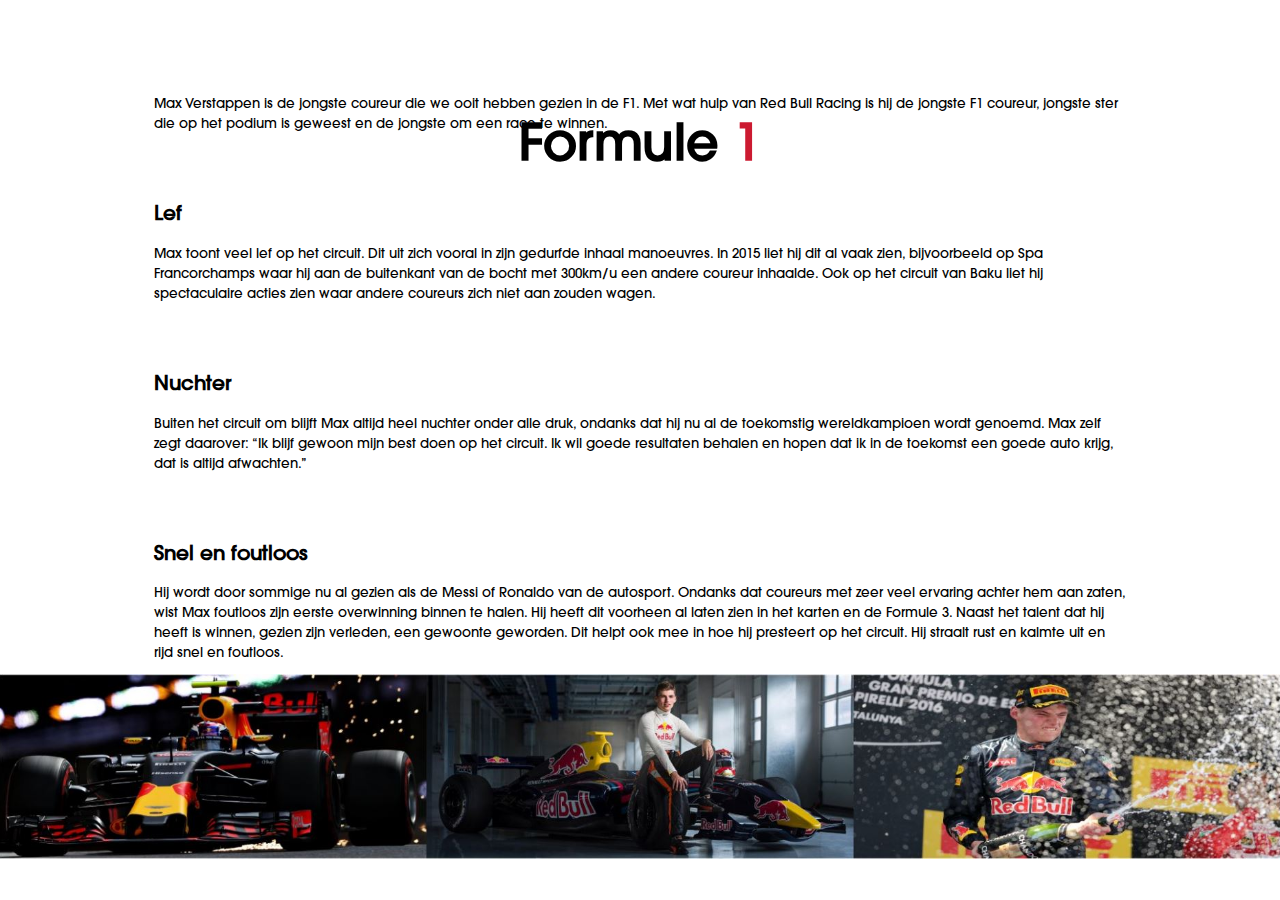
<file: 02. Website/F1Mobiel.html>
<!DOCTYPE html>
<html lang="nl">

<head>
 <meta charset="UTF-8">
	<title>Van kind naar Max Verstappen</title>
    <link rel="stylesheet" type="text/css" href="css/style.css">
    <script type="text/javascript" src="JS/jquery-3.1.1.min.js"></script>
    <script type="text/javascript" src="JS/main.js"></script>

    <meta name="viewport" content="width=device-width, initial-scale=1.0">
</head>

<body>
<div id="deelPagina1">

    <div class="titel">
        <h1>Formule <span>1</span></h1>
    </div>

    <div id="txtContainer1">
        <p>Max Verstappen is de jongste coureur die we ooit hebben gezien in de F1. Met wat hulp van Red Bull Racing is hij de jongste F1 coureur, jongste ster die op het podium is geweest en de jongste om een race te winnen.</p>
        <p></p>
        <h2>Lef</h2>
        <p>Max toont veel lef op het circuit. Dit uit zich vooral in zijn gedurfde inhaal manoeuvres. In 2015 liet hij dit al vaak zien, bijvoorbeeld op Spa Francorchamps waar hij aan de buitenkant van de bocht met 300km/u een andere coureur inhaalde. Ook op het circuit van Baku liet hij spectaculaire acties zien waar andere coureurs zich niet aan zouden wagen.</p>
        <div class="lijn"></div>
        <h2>Nuchter</h2>
        <p>Buiten het circuit om blijft Max altijd heel nuchter onder alle druk, ondanks dat hij nu al de toekomstig wereldkampioen wordt genoemd. Max zelf zegt daarover: “Ik blijf gewoon mijn best doen op het circuit. Ik wil goede resultaten behalen en hopen dat ik in de toekomst een goede auto krijg, dat is altijd afwachten.”</p>
        <div class="lijn"></div>
        <h2> Snel en foutloos</h2>
        <p>Hij wordt door sommige nu al gezien als de Messi of Ronaldo van de autosport. Ondanks dat coureurs met zeer veel ervaring achter hem aan zaten, wist Max foutloos zijn eerste overwinning binnen te halen. Hij heeft dit voorheen al laten zien in het karten en de Formule 3. Naast het talent dat hij heeft is winnen, gezien zijn verleden, een gewoonte geworden. Dit helpt ook mee in hoe hij presteert op het circuit. Hij straalt rust en kalmte uit en rijd snel en foutloos.</p>
        <div id="max3ImgsDiv"><img src="img/max3Imgs.JPG" style="width: 100%" alt="Max"> </div>
    </div>

</div>
</body>
</html>
</file>
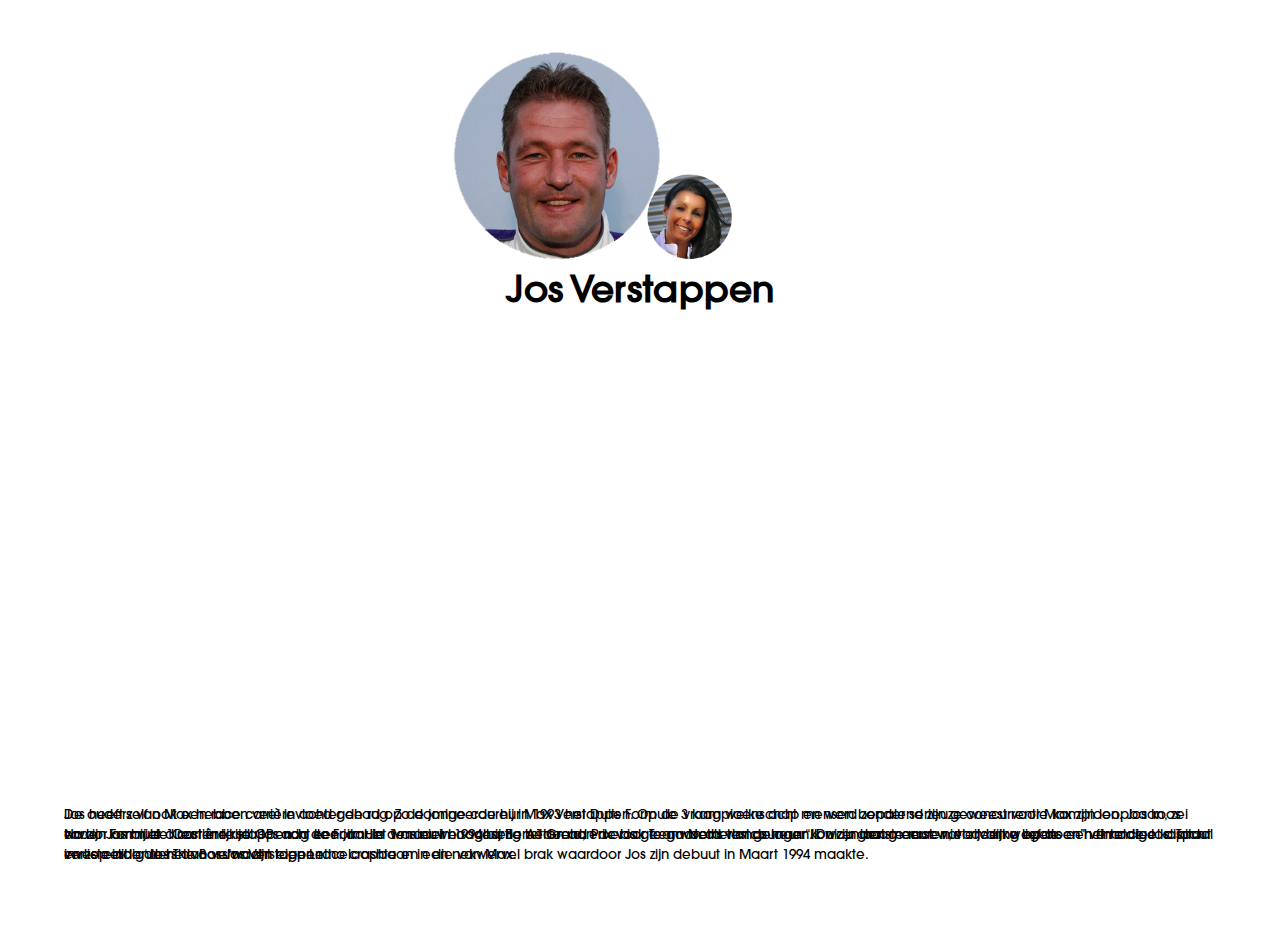
<file: 02. Website/oudersMobiel.html>
<!DOCTYPE html>
<html  lang="nl">
<head>
	<title>van kind naar Max Verstappen</title>
	<meta charset="UTF-8">
    <link rel="stylesheet" type="text/css" href="css/style.css">
    <script type="text/javascript" src="JS/jquery-3.1.1.min.js"></script>
    <script type="text/javascript" src="JS/main.js"></script>

    <meta name="viewport" content="width=device-width, initial-scale=1.0">
</head>

<body>
    <div id="oudersImgDiv">
        <div id="josImgDiv">
            <img src="img/imageJos.png" style="width: 100%;" alt="Jos">
        </div>
        <div id="sophieImgDiv">
            <img src="img/imageSophie.png" style="width: 100%;" alt ="Sophie">
        </div>
    </div>

    <div class="tekstContainerOuders" id="tekstJos">
        <h2>Jos Verstappen</h2>
        <p>De ouders van Max hebben veel invloed gehad op de jonge coureur Max Verstappen. Op de vraag welke acht mensen bepalend zijn geweest voor Max zijn loopbaan, zei vader Jos bij de Oostenrijkse GP: acht keer ik. Het was niet hooghartig bedoeld, en er is geen woord van gelogen. Duizenden manuren, vaderlijke liefde en het nodige kapitaal investeerde ‘Jos The Boss’na zijn eigen raceloopbaan in die van Max.</p>
        <p>Jos heeft zelf ook een race carrière achter de rug. Zo domineerde hij in 1993 het Duits Formule 3 kampioenschap en werd zonder serieuze concurrentie kampioen. Jos koos ervoor om niet direct in te stappen in de Formule 1 maar in 1994 bij Benetton aan de bak te gaan als testcoureur. “Ik wou graag eerst wat ervaring op doen” vertelde Jos. Toch verliep dit anders dan verwacht toen Letho crashte en een nekwervel brak waardoor Jos zijn debuut in Maart 1994 maakte. </p>
        <p>Na zijn Formule 1 carrière rijdt Jos nog een jaar in de nieuwe raceserie A1 Grand Prix voor Team Netherlands maar kon zijn laatste race niet rijden wegens een financieel dispuut en zo eindigde het voor Jos Verstappen. </p>
    </div>

    <div class="tekstContainerOuders" id="tekstSophie">
        <h2>Sophie Kumpen</h2>
        <p>Sophie Kumpen een succesvolle kart racer en de nicht van racer Anthony Kumpen is zelf ook een voormalig F1-piloot. Max heeft het talent van zijn vader, maar het karakter van z’n moeder. “En dat laatste is minstens net zo belangrijk, denk ik” verteld Sophie Kumpen. </p>
        <p>De schoolopleiding van Max staat voorlopig on hold, vertelde zijn moeder, toen haar werd gevraagd of zijn puberteit niet aan hem voorbij gaat. “Hij kan het oppakken wanneer hij wil. Ik denk dat deze jaren hun eigen school vormen. Ik heb zelf in mijn periode als kartster vijf talen leren spreken en belangrijke levenslessen geleerd. Max doet op deze manier ook heel veel levenservaring op. Ik denk dat dat net zoveel waard is als een gewone scholing.” </p>
        <p> “Max is het type jongen zoals ik mijn zoon later graag zou zien: welgemanierd, sociaal, genereus, aardig en ambitieus.” En professioneel, dat ook. “Ik hoef dingen nooit twee keer tegen Max te zeggen. Hij is ook niet het type dat denkt: ik weet het zelf wel. Hij heeft nog nooit tegen mij geschreeuwd. Max luistert en doet het gewoon. Is punctueel. Hij heeft de drang alles meteen perfect te willen doen en is enorm gefocust. Max weet wat hij wil, heeft zelfvertrouwen en is een harde werker. Eigenlijk heb ik nog niets ontdekt wat ik niet leuk aan hem vind. Hij kijkt iedereen altijd recht in de ogen. Max geeft om andere mensen, is totaal niet egocentrisch of verwend. Hij is zó goed opgevoed. Hij voelt zich nergens te groot voor.” </p>
    </div>
</body>
</html>
</file>
<file: 02. Website/css/style.css>
@font-face
{
	font-family: 'avant';
	src: url('../font/AvantGardeGothicMedium.otf');
}

html, body
{
	height: 100%;
	width: 100%;
	margin: 0;
	font-family: 'avant';

}

#homePage,#pageIntrofilmpje,#pageRacebaan{
	width:100%;
	height:100%;

}
#deelPagina1 h2, #txtContainer2 h2{
	font-size:15pt;
}

span.icon a:link,
span.icon a:visited {
	display: block;
	text-indent: -9999px;
}
span.btnMenu a
{
	width: 64px;
	height: 64px;
	background: url(../img/btn_menu_sprite.png) 0 0 no-repeat;
}

span.btnMenu a:link,
span.btnMenu a:visited {

}

span.btnMenu a:hover {
	background-position: 0 -64px;
}

#divMenu {
    position: fixed;
	top:20px;
	right: 4%;
	cursor: pointer;
	transform: scale(0.7,0.8);
    z-index: 2;
}

.btnMenu{
	float: right;
	background: top left no-repeat;
}

#menuSpaceTop {
	margin-top: 35%;
}

/* The side navigation menu */
.sidenav {
	height: 100%; /* 100% Full-height */
	width: 340px; /* 0 width - change this with JavaScript */
	position: fixed; /* Stay in place */
	z-index: 10; /* Stay on top */
	top: 0;
	right: -342px;
	background-color: white;
	overflow-x: hidden; /* Disable horizontal scroll */
	padding-top: 60px; /* Place content 60px from the top */
	transition: 0.5s; /* 0.5 second transition effect to slide in the sidenav */
    border-left: solid 2px black;
}

/* The navigation menu links */
.sidenav a.chapters {
	font-family: 'avant';
	padding: 20px 10px 10px 40px;
	padding-right: 45px;
	text-decoration: none;
	font-size: 20px;
	color: black;
	display: block;
	transition: 0.3s;
}

/* When you mouse over the navigation links, change their color */
.sidenav a:hover, .offcanvas a:focus{
	color: #CC1A31;
}

/* Position and style the close button (top right corner) */
.sidenav .closebtn {
	font-family: 'avant';
	text-decoration: none;
	color: black;
	position: absolute;
	top: 0;
	right: 15px;
	font-size: 36px;
	margin-left: 50px;
}

.sidenav span {
	color: #CC1A31;
	float: right;
}

.socialIcons {
	position: absolute;
	max-width: 250px;
	bottom: 100px;
	right: 0;
	left: 0;
	margin: 0 auto;
	height: 50px;
}

.socialImage {
	height: 50px;
	margin-left: 30px;
	float: right;
}

#homePage{
	z-index: 0;
    position: fixed;
    background: black;
	transition:all 1000ms;
	top:0%;

}
#pageIntrofilmpje{
	position:relative;
	top: 100%;
	height: 112%;
	background-color: black;
}

#pageOuders {
    height:100%;
    background-color: white;
    display:none;
    position: fixed;
    width: 50%;

}

#oudersImgDiv {
	margin-top:4%;
      width: 67%;
    transform: translatex(50%);
}

#josImgDiv {
    display: inline-block;
    width: 30%;
    transition: all 0.5s ease;
}

#josImgDiv:hover {
    transition: all 0.5s ease;
}

#sophieImgDiv {
    position: relative;
    display: inline-block;
    width: 10%;
    right: 5%;
    transition: all 0.2s ease;
}

.imageBigger {
    width: 12% !important;
    transition: all 0.2s ease !important;
}

.imageBiggerJos {
    width: 15% !important;
    transition: all 0.2s ease !important;
}

.tekstContainerOuders {
	position: absolute;
	width:100%;
    height: 80%;
    top: 20%;

}

.tekstContainerOuders h2 {
	text-align: center;
    font-size: 27pt;
	margin-top:7%;

}

.tekstContainerOuders p {

    position: absolute;
    bottom: 3%;
    margin-left: 5%;
    margin-right: 5%;
    width: 90%;

}



#tekstSophie {
    display: none;
}


#pageRacebaan{
	position:relative;
	top: 100%;
	background-color: white;
}

#rightContainer
{
	width:50%;
	height:100%;
	float:left;
	/* position:fixed; */
	position:relative;
}
#titel,#tekst{
	color:black;
}

#blokkenContainer
{
	position: fixed;
	margin: 0;
	padding: 0;
	width: 50%;
	height: 100%;
	vertical-align: top;
}

#blok1, #blok2, #blok3, #blok4
{
	display: none;
	margin-left: 6.667%;
	margin-top: 6.667%;
	width: 40%;
	height: 40%;
	background: rgba(30, 30, 30, 0.7);
	border: 4px solid #AF4040;
	border-radius: 4px;
	text-align: justify;
	vertical-align: top;
	color: #FFF;
	box-shadow: 7px 7px 7px #414141;
}

#blok1 > h1, #blok2 > h1, #blok3 > h1, #blok4 > h1
{
	margin: 0;
	margin-top: 6%;
	text-align: center;
	font-size: 300%;
}

#blok1 > p, #blok2 > p, #blok3 > p, #blok4 > p
{
	margin: 0% 10%;
	padding: 0;
}

#f3page
{
	background-color: #000;
	position: absolute;
	top: 1800%;
	height: 580%;
	width: 100%;
}

#formule3
{
	text-align: center;
	color: #FFF;
	position: absolute;
	top: 2%;
	width: 100%;
}

#tekstContainer
{
	width:100%;
	height:100%;
	display:none;
	position: fixed;
	width: 50%;
	top:0%;
}

#max3ImgsDiv {
    width: 132%;
    position: relative;
    right: 128px;

    bottom: 1%;
    left: 50%;
    transform: translateX(-50%);
}

#leftContainer
{
  width: 40%;
  float: left;
  position: relative;
  height: 3000%;
}

#racebaan
{
	background: url(../img/Racebaan3.png)  0 100% no-repeat;
  background-size: 100% 1080px;
  width: 100%;
  height: 100%;
  background-repeat: repeat-y;
	text-align:center;
	position:relative;
	top:0%;
	left:0%;
}


.auto,.autoF1
{
	 height: 350px;
	 width:208px;
	 margin:auto;
}


#auto,#autoHidden1,#autoHidden2,#autoF1
{
	top:calc(3000%*0.98);
	z-index:6;

	position: absolute;
}
#autoHidden1{
	 left: 62%;
    top: 2932%;
}

#autoHidden1 .auto{
    position: relative;
    right: -8px;
}

#auto, #autoF1{
	position:fixed;
	opacity:0;
	    z-index: 4;
}
#autoHidden2{
    top: 34%;
    left: 72%;
}

#autoHidden2 .auto{
    position: relative;
    right: 81px;
}

#autoF1
{
  position: fixed;

}



#icon1, #icon2, #icon3, #icon4, #icon11 ,#icon21, #icon31, #icon41
{
	right:25%;
}




#icon1, #icon11
{
	position: absolute;
	top: 20%;

}

#icon2, #icon21
{
	position:absolute;
	top:40%;
}

#icon3, #icon31
{
	position:absolute;
	top:60%;
}

#icon4, #icon41
{
	position:absolute;
	top:80%;
	z-index:2;
}

#icon11 ,#icon21, #icon31, #icon41
{
z-index:1;
}

p
{
	font-size: 10pt;
  line-height: 1.5em;
}

#timelineContainer
{
  width: 10%;
  height: 100%;
  float: left;
  position:relative;
  left:0%;
  right:0%;
}

#innerContainer
{
  width: 100%;
  height: 100%;
  /* margin-top: 7%; */
  background-color: lightgrey;
  position: absolute;
 top:0%;

}


#vullijn
{
	position: absolute;
  top: 0px;
  width: 100%;
  background-color: #CC1A31;
  height: 0%;
}
#txtContainer1 h2{
	margin-top:7%;
}

#TLImagesContainer
{
  position: absolute;
  width: 100%;
  height: 100%;
}

#TLImage1
{
	position: absolute;
	top: 20%;
	transition:all 1000ms;
}

#TLImage2
{
	position: absolute;
  top: calc(100% / 5*2);
	transition:all 1000ms;
}

#TLImage3
{
	position: absolute;
	top: calc(100% / 5*3);
	transition:all 1000ms;
}

#TLImage4
{
	position: absolute;
  top: calc(100% / 5*4);
	transition:all 1000ms;
}

#TLImage5
{
	position: absolute;
  top: calc(100% / 5*5);
	transition:all 1000ms;
}

#arrowUp
{
	position: absolute;
	top: -8px;
	left: 2px;
	z-index:2;
	/* top: -6%; */
}

#arrowDown
{
	position: absolute;
	/* top: 100%; */
	z-index:2;
	top: 97%;
}

.arrowUp, .arrowDown{
	width:55px;
}



.TLImage1, .TLImage2, .TLImage3, .TLImage4, .TLImage5
{
  width: 55px;
  position: relative;
  top: -10px;
  left: -23px;
  z-index: 1;
}

.TLImage2
{

}

.TLImage3
{

}

.TLImage4
{

}

.TLImage5
{


}

#TLContent
{
	top: 0%;
	width: 7px;
	height:100%;
	background-color:white;
	position: relative;
	left: 24px;
	transition: all 2000ms;
}

.finishLijn
{
    position: absolute;
    top: 97%;
    bottom: 5%;
    width: 100%;
}

#kartVullijnContainer
{
	position: absolute;
    width: 100%;
    height: 80%;
    top: 10%;
}

#kartVullijn
{
	width: 100%;
  height: 0%;
  background: #CC1A31;
}

#myFormule3
{
	top: 300%;
}

#greyContainer
{
  /* position: relative; */
  /* width: 53px; */
  /* height: 83%; */
  /* top: 11%; */
  /* left: 50px; */
}

#lijntjesContainer
{
  position: absolute;
  width: 100%;
  height: 100%;
  color: transparent;
	display: none;
	transition: all 300ms;
}

#lijn1, #lijn2, #lijn3, #lijn4, #lijn5, #lijn6, #lijn7
{
	position: absolute;
  width: 34px;
  height: 5px;
	right:-13px;
  background-color: white;
}

#lijn1
{
	top:13%;
}

#lijn2
{
	top:26%;
}

#lijn3
{
	top:39%;
}

#lijn4
{
	top:52%;
}

#lijn5
{
	top:65%;
}

#lijn6
{
	top:78%;
}

#lijn7
{
	top:91%;
}

#TLContentContainer{
    position: absolute;
    bottom: 18%;
    /* top: 12%; */
    width: 55px;
    height: 65%;
    left: 30%;
    top: 50%;
    transform: translateX(-50%);
    transform: translateY(-50%);
}
#overflowContainer{

    width: 100%;
    height: 100%;
    position: absolute;
    top: 1%;
	overflow: hidden;
}
#whiteLineFinish{
	width: 100%;
    height: 70%;
    position: absolute;
    bottom: -31%;
    background-color: white;
}

#F1Container{
	display:none;
	height:300%;
	width:50%;
	position:fixed;
	top:0%;
}
#deelPagina1, #deelPagina2, #tekstContainer3{
    position: relative;
    width: 100%;
    height: calc(100%/3);
	top: 0%;
	transition:all 1000ms;

}
#deelPagina1 span{
	color:#CC1A31;
}

#txtContainer1,#txtContainer2{
	 position:absolute;
	 width:76%;
	 height:80%;
	 top:27%;
	 margin-left:12%;
	 margin-right:12%;
	 transition:all 1000ms;
	font-size: 18pt;
}

#txtContainer2{
	bottom:0%;
}

.titel{
	width:100%;
	height:20%;
	position:absolute;
	top:0%;
}
.titel h1{
	margin-top: 9%;
    text-align: center;
	font-size: 38pt;
}
#deelpagina2{
	top:100%;
}

#tekstContainer3{
	top:200%;
	background-color:yellow;
}
#circlesContainer{
	height: 30px;
    left: 25%;
    width: auto;
    position: fixed;
    bottom: 6%;
    width: 15px;
}

#F1Container .lijn{
    width: 60px;
    height: 3px;
    background-color: #CC1A31;
	margin-top: 5%;
	margin-bottom: 5%;
}

#footer {
    text-align: center;
    margin: 0;
    padding-bottom: 20px;
	background-color: white;
    width: 100%;
	position: absolute;
    top: 0;
}

#socialIconsFooter {
    margin: 20px;
    margin-bottom: 50px;
	transform: scale(0.8,0.8);
}

#footer ul {
    font-size: 12pt;
    margin: 0;
    padding: 0;
}

#footer a {
    font-family: Arial;
    font-size: 10pt;
    font-weight: bold;
    text-decoration: none;
    color: black;
}

#footer a:hover {
    color: #CC1A31;
}

#footer h4 {
    font-size: 34pt;
    margin-bottom: 0;
}

#footer h5 {
    font-size: 12pt;
    margin: 5px;
	color: black;
}

#footerContainer{
    width: 100%;
    top: 3100%;
    position: relative;
	background-color:white;
}

#winstDiv{
    width: 100%;
    height: 100%;
    position: relative;
}

#winstDiv img{
	width:100%;
	height:100%;
}






@media screen and (max-width: 767px) {
	#autoHidden1 .auto{
		position: relative;
        left: 0px;
	}
	p {
		font-size: 10pt;
	}

	.popup {
		width: 80%;
		height: 70%;
		position: fixed;
		background-color: black;
		opacity: 0.9;
		left: 10%;
		top: 15%;
		/* transform: translateY(-50%); */
		z-index: 4;
		border: solid 2px #CC1A31;
		color: white;
		display: none;
	}

	.popup h2 {
		text-align: center;
		font-size: 20pt;
	}

	.popup p {
		text-align: justify;
		margin: 0 auto;
		width: 80%;
		font-size: 11pt;
	}

	.closePopup {
		display: none !important;
	}

	.meerBtn {
		color: #CC1A31;
	}

	.raceBtn {
		position: absolute;
		bottom: 5%;
		left: 50%;
		transform: translateX(-50%);
		border: solid 2px #CC1A31;
		padding: 10px;
	}

	#vorigeBtn {
		position: absolute;
		bottom: 18%;
		left: 5%;
		border: solid 2px #CC1A31;
		padding: 10px;
		width: 75px;
		text-align: center;
	}

	#volgendeBtn {
		position: absolute;
		bottom: 18%;
		right: 5%;
		border: solid 2px #CC1A31;
		padding: 10px;

	}

    #backgroundImage {
        position: relative;
        width: 200% !important;
        right: 50%;
    }

    #rightContainer {
        display: none;
    }

    #divMenu {
        top: -3px;
        right: 7%;
        transform: scale(0.5,0.6);
    }

    .sidenav {
        width: 290px;
        padding-top: 0;
    }

    .chapters {
        width: 210px;
    }

    .closebtn {
        right: 15px !important;
    }

    .socialIcons {
        bottom: 25%;
        right: 10%;
    }

	.tekstContainerOuders {
		position: static;
		top: 0;
	}

	.tekstContainerOuders h2 {

		font-size: 24pt;
	}

	.tekstContainerOuders p {
		position: static;
		font-size: 10pt;
	}

    #pageIntrofilmpje {
        height: 120%;
    }

    #timelineContainer {
        display: none;
    }

	#txtContainer1 {
		top: 45%;
	}

	#max3ImgsDiv {
		display: none;
	}

    #leftContainer {
        width: 100%;
        float: none;
    }

    #icon1, #icon2, #icon3, #icon4, #icon11, #icon21, #icon31, #icon41 {
        left: 13%;
    }

	#F3Mobiel {
		background-color: black;
	}

	#F3MobielVideo {
		position: absolute;
		transform: translateY(-50%);
		top: 50%;
		width: 100%;
	}

    #auto,#autoF1, #autoHidden2 {
            left: 50% !important;
    transform: translateX(-50%);

    }
	#autoHidden2 .auto{
		left:0px;
	}


    .auto{
        width: 130px;
        height: auto;
    }
	#autoHidden2
	{
	left: 130px;
	}
	#autoF1{
		left:50%;
		transform: translateX(-50%);
		top: 40%;
	}
	#autoHidden1{
		left:50%;
		transform: translateX(-50%)
	}


    .autoF1 {
        width: 60%;
        height: auto;
    }

    #footer h4 {
        font-size: 22pt;
    }

    #socialIconsFooter {
        transform: scale(0.7,0.7);
    }

    #footer h5 {
        font-size: 11pt;
        margin: 6px;
    }
}

/*TABLET*/
@media only screen and (min-device-width: 768px) and (max-device-width: 1024px) and (orientation: landscape) {

    #divMenu {
        top: 10px;
        right: 1.2%;
    }

	#pageIntrofilmpje {
		height: 118%;
	}

	#myFormule3 {
		top: 300%;
	}

    #auto {
        left: 64% !important;
    }

    .auto {
        width: 50%;
        height: auto;
    }



    .autoF1 {
        width: 45%;
        height: auto;
    }

	#autoHidden1 {
		left: 615px;
		top: 2921%
	}

    #socialIconsFooter {
        transform: scale(0.8,0.8);
    }

	#icon1,#icon11, #icon2,#icon21, #icon3, #icon31, #icon4, #icon41 #icon11, #icon21, #icon31, #icon41 {
    right: 18%;
}
 #autoF1{
	 z-index:6;
 }
#OuderImgDiv{
	    margin-top: 8%;
    margin-left: -7%;
    width: 85%;
    transform: translatex(50%);
}
.tekstContainerOuders h2 {
    text-align: center;
    font-size: 27pt;
    margin-top: 7%;
}
.tekstContainerOuders p {
    position: absolute;
    top: 18%;
    
    margin-left: 5%;
    margin-right: 5%;
    width: 90%;
}

#oudersImgDiv {
    margin-top: 12%;
    width: 67%;
    transform: translateX(50%);
}

}
</file>
